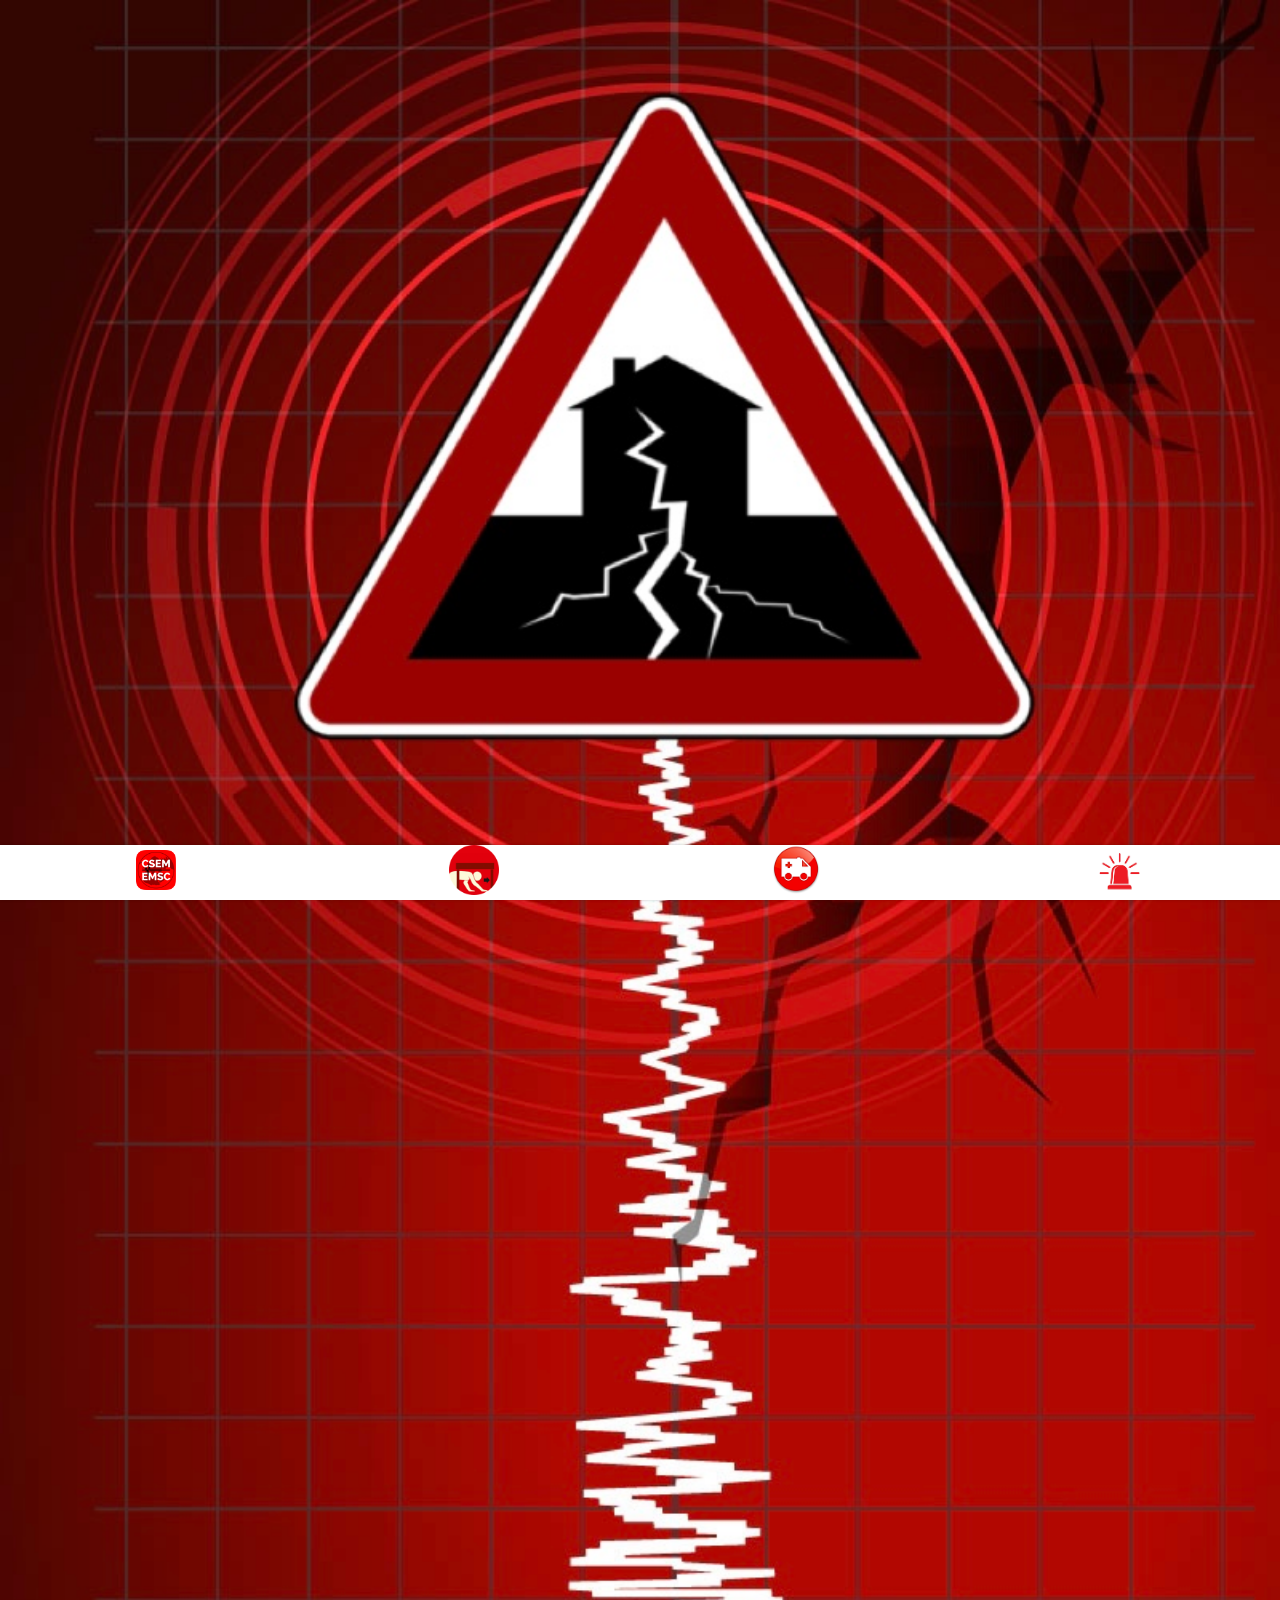
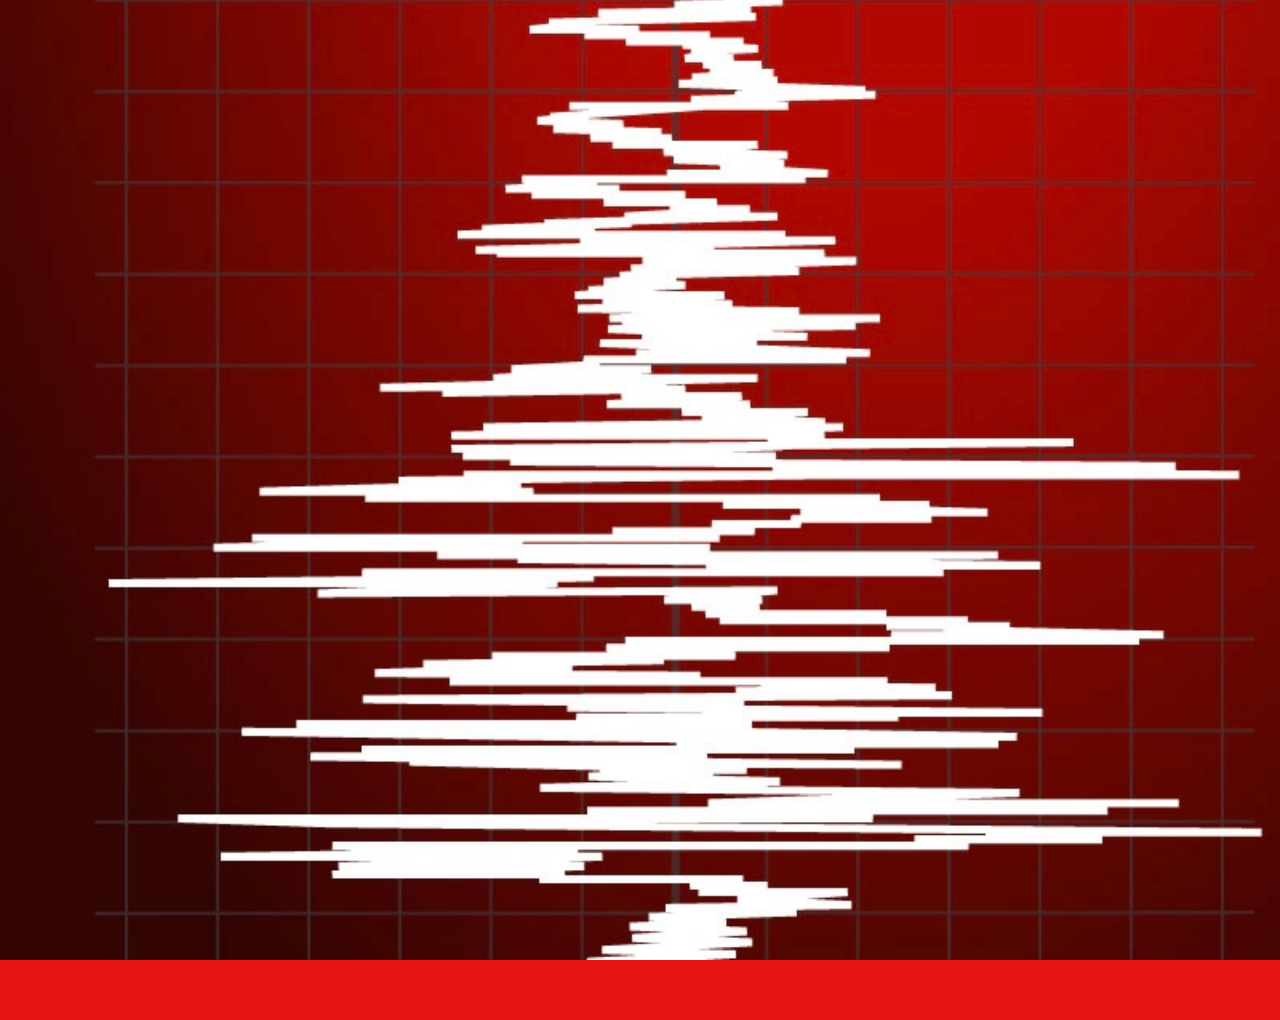
<file: index.html>
<!DOCTYPE html>
<html lang="en">
<head>
    <meta charset="UTF-8">
    <meta http-equiv="X-UA-Compatible" content="IE=edge">
    <meta name="viewport" content="width=device-width, initial-scale=1.0">
    <title>Magic Navigation Menu Indicator | Codehal</title>
    <link rel="stylesheet" href="style.css">
</head>
<body>
  <img src="aaa.JPG" alt="test image" class="responsive" style="width: 100%;height: auto">


    <link href="#" rel="stylesheet">
<nav class="nav">
  <a href="https://m.emsc.eu/" class="nav__link">
    <i class="material-icons nav__icon">
      <img src="em.png" width="40px">
    </i>
  </a>
  <a href="page1/index.html" class="nav__link nav__link--active">
    <i class="material-icons nav__icon"><img src="h2.png" width="50px">
    </i>
  </a>
  <a href="https://m.emsc.eu/" class="nav__link">
    <i class="material-icons nav__icon"><img src="h3.png" width="50px">
    </i>
  </a>
  <a href="#" class="nav__link">
    <i class="material-icons nav__icon"> <i class="material-icons nav__icon"><img src="a1.PNG" width="50px">
    </i>
    </a>

</nav>
</body>
</html>
</file>
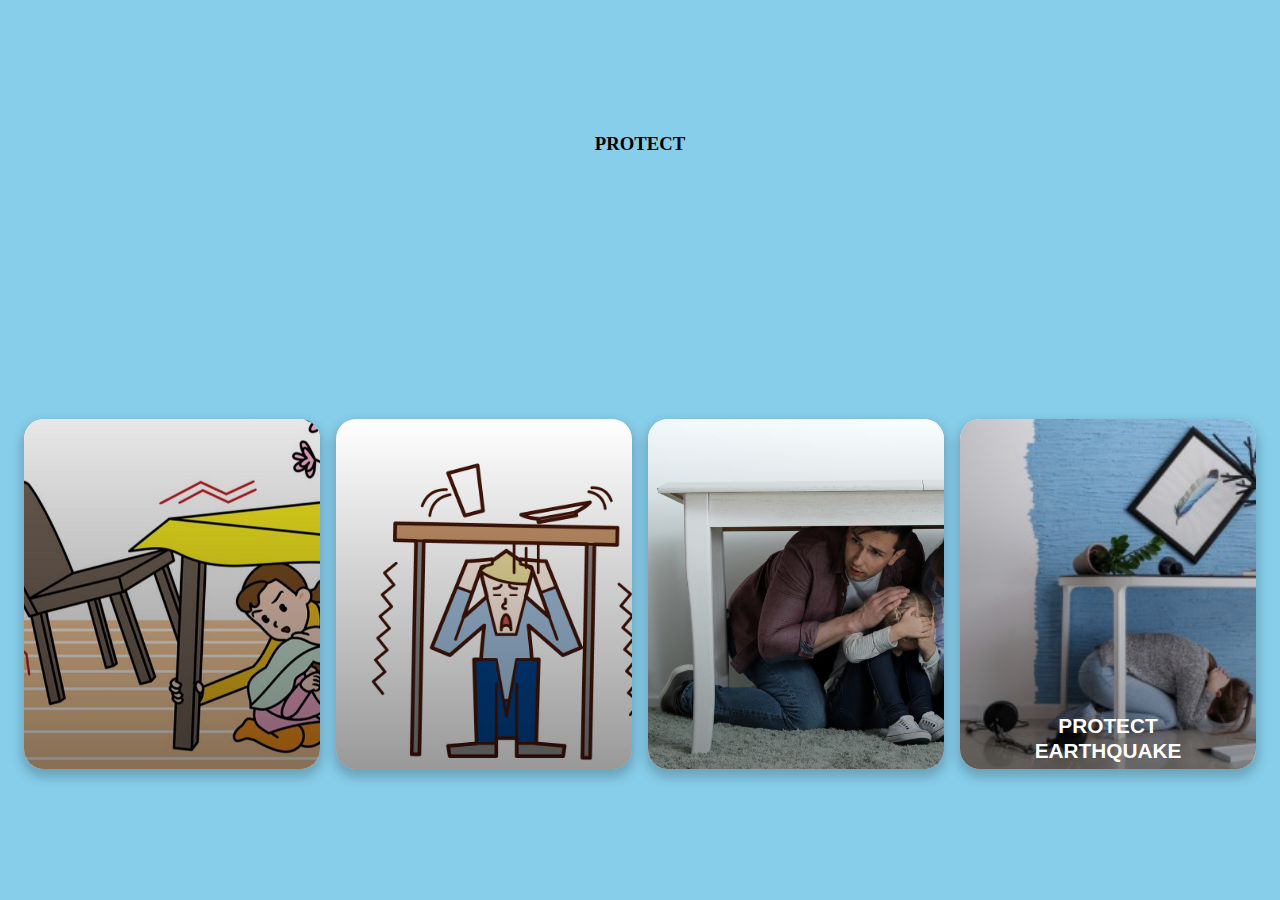
<file: page1/index.html>
<!DOCTYPE html>
<html lang="en">
<head>
  <meta charset="UTF-8">
  <meta http-equiv="X-UA-Compatible" content="IE=edge">
  <meta name="viewport" content="width=device-width, initial-scale=1.0">
  <link rel="stylesheet" href="style.css">
  <title>PROTECT EARTHQUAKE</title>
</head>
<body>
  <h3>PROTECT</h3>

  <main class="container">

    <div class="card">
      <div class="content">
        <h2 class="title"></h2>
        <p class="description"></p>
        <button class="btn"><a class="re" href="https://www.youtube.com/watch?v=aV89_yUJunM">CLICK</a></button>
      </div>
    </div>
    <div class="card">
      <div class="content">
        <h2 class="title"></h2>
        <p class="description"></p>
        <button class="btn"><a href="https://www.youtube.com/watch?v=BLEPakj1YTY">CLICK</a></button>
      </div>
    </div>
    <div class="card">
      <div class="content">
        <h2 class="title"></h2>
        <p class="description"></p>
        <button class="btn"><a href="https://www.youtube.com/watch?v=hWSu4l1RxLg">CLICK</a></button>
      </div>
    </div>
    <div class="card">
      <div class="content">
        <h2 class="title">PROTECT EARTHQUAKE</h2>
        <p class="description"></p>
        <button class="btn"><a href="https://www.youtube.com/watch?v=MKILThtPxQs">CLICK</a></button>
      </div>
    </div>

  </main>
</body>
</html>
</file>
<file: style.css>
body {
    margin: 0 0 55px 0;
    background-color: rgb(231, 22, 22);
}


.nav {
    position: fixed;
    bottom: 0;
    width: 100%;
    height: 55px;
    box-shadow: 0 0 3px rgba(0, 0, 0, 0.2);
    background-color: #ffffff;
    display: flex;
    overflow-x: auto;
}

.nav__link {
    display: flex;
    flex-direction: column;
    align-items: center;
    justify-content: center;
    flex-grow: 1;
    min-width: 50px;
    overflow: hidden;
    white-space: nowrap;
    font-family: sans-serif;
    font-size: 13px;
    color: #444444;
    text-decoration: none;
    -webkit-tap-highlight-color: transparent;
    transition: background-color 0.1s ease-in-out;
}

.nav__link:hover {
    background-color: #eeeeee;
}

.nav__link--active {
    color: #009578;
}

.nav__icon {
    font-size: 18px;
}
</file>
<file: page1/style.css>
:root {
  --d: 700ms;
  --e: cubic-bezier(.19,.1,.22,1);
}

html, body {
  height: 100%;
  background-color: skyblue;
  display: grid;
  place-items: center;
}

.container {
  display: grid;
  grid-gap: 1rem;
  padding: 1rem;
  margin: 0 auto;
  max-width: 1300px;
  font-family: sans-serif;
}

@media (min-width: 600px) {
  .container {
    grid-template-columns: repeat(2, 1fr);
  }
}

@media (min-width: 800px) {
  .container {
    grid-template-columns: repeat(4, 1fr);
  }
}

.card {
  position: relative;
  display: flex;
  align-items: flex-end;
  overflow: hidden;
  padding: 1rem;
  width: 100%;
  text-align: center;
  color: #FFF;
  background-color: #FFF;
  border-radius: 20px;
  box-shadow: 0 6px 11px 3px #00000033;
}

* {
  box-sizing: border-box;
}

@media (min-width: 600px) {
  .card {
    height: 350px;
  }
}

.card::before {
  content: "";
  position: absolute;
  top: 0;
  left: 0;
  width: 100%;
  height: 110%;
  background-size: cover;
  background-position: 0 0;
  transition: transform calc(var(--d) * 1.5) var(--e);
}

.card:nth-child(1)::before {
  background-image: url(aaaaaaa.PNG);
}
.card:nth-child(2)::before {
  background-image: url(a2.png);
}
.card:nth-child(3)::before {
  background-image: url(a3.PNG);
}
.card:nth-child(4)::before {
  background-image: url(a4.jpg);
}

.content {
  position: relative;
  display: flex;
  flex-direction: column;
  align-items: center;
  width: 100%;
  padding: 1rem;
  transition: transform var(--d) var(--e);
  z-index: 1;
}

.title {
  font-size: 1.3rem;
  font-weight: bold;
  line-height: 1.2;
}

.description {
  font-family: serif;
  font-size: 1.125rem;
  font-style: italic;
  line-height: 1.35;
}

.btn {
  cursor: pointer;
  margin-top: 1.5rem;
  padding: 0.75rem 1.5rem;
  font-size: 0.65rem;
  font-weight: bold;
  text-transform: uppercase;
  color: #131111;
  background-color: #66666666;
  border: none;
  border-radius: 5px;
}

.btn:hover {
  background-color: #ff5b5b;
}

.card::after {
  content: "";
  display: block;
  position: absolute;
  top: 0;
  left: 0;
  width: 100%;
  height: 200%;
  pointer-events: none;
  background-image: linear-gradient(
    to bottom,
    rgba(0, 0, 0, 0) 0%,
    rgba(0, 0, 0, 0.80) 100%
  );
  transform: translateY(-50%);
  transition: transform calc(var(--d) * 2) var(--e);
}

/* Hover */
@media (hover: hover) and (min-width: 600px) {
  .card::after {
    transform: translateY(0);
  }

  .content {
    transform: translateY(calc(100% - 4.5rem));
  }

  .card:hover:after,
  .card:focus-within:after {
    transform: translateY(-50%);
  }

  .card:hover .content, 
  .card:focus-within .content {
    transform: translateY(0);
  }

  .card:hover::before,
  .card:focus-within::before {
    transform: translateY(-5%);
  }
}
.but{
   text-decoration: none to your code
}
.btn a{
  text-decoration: none 

}
a {
  color: whitesmoke;
}
</file>
